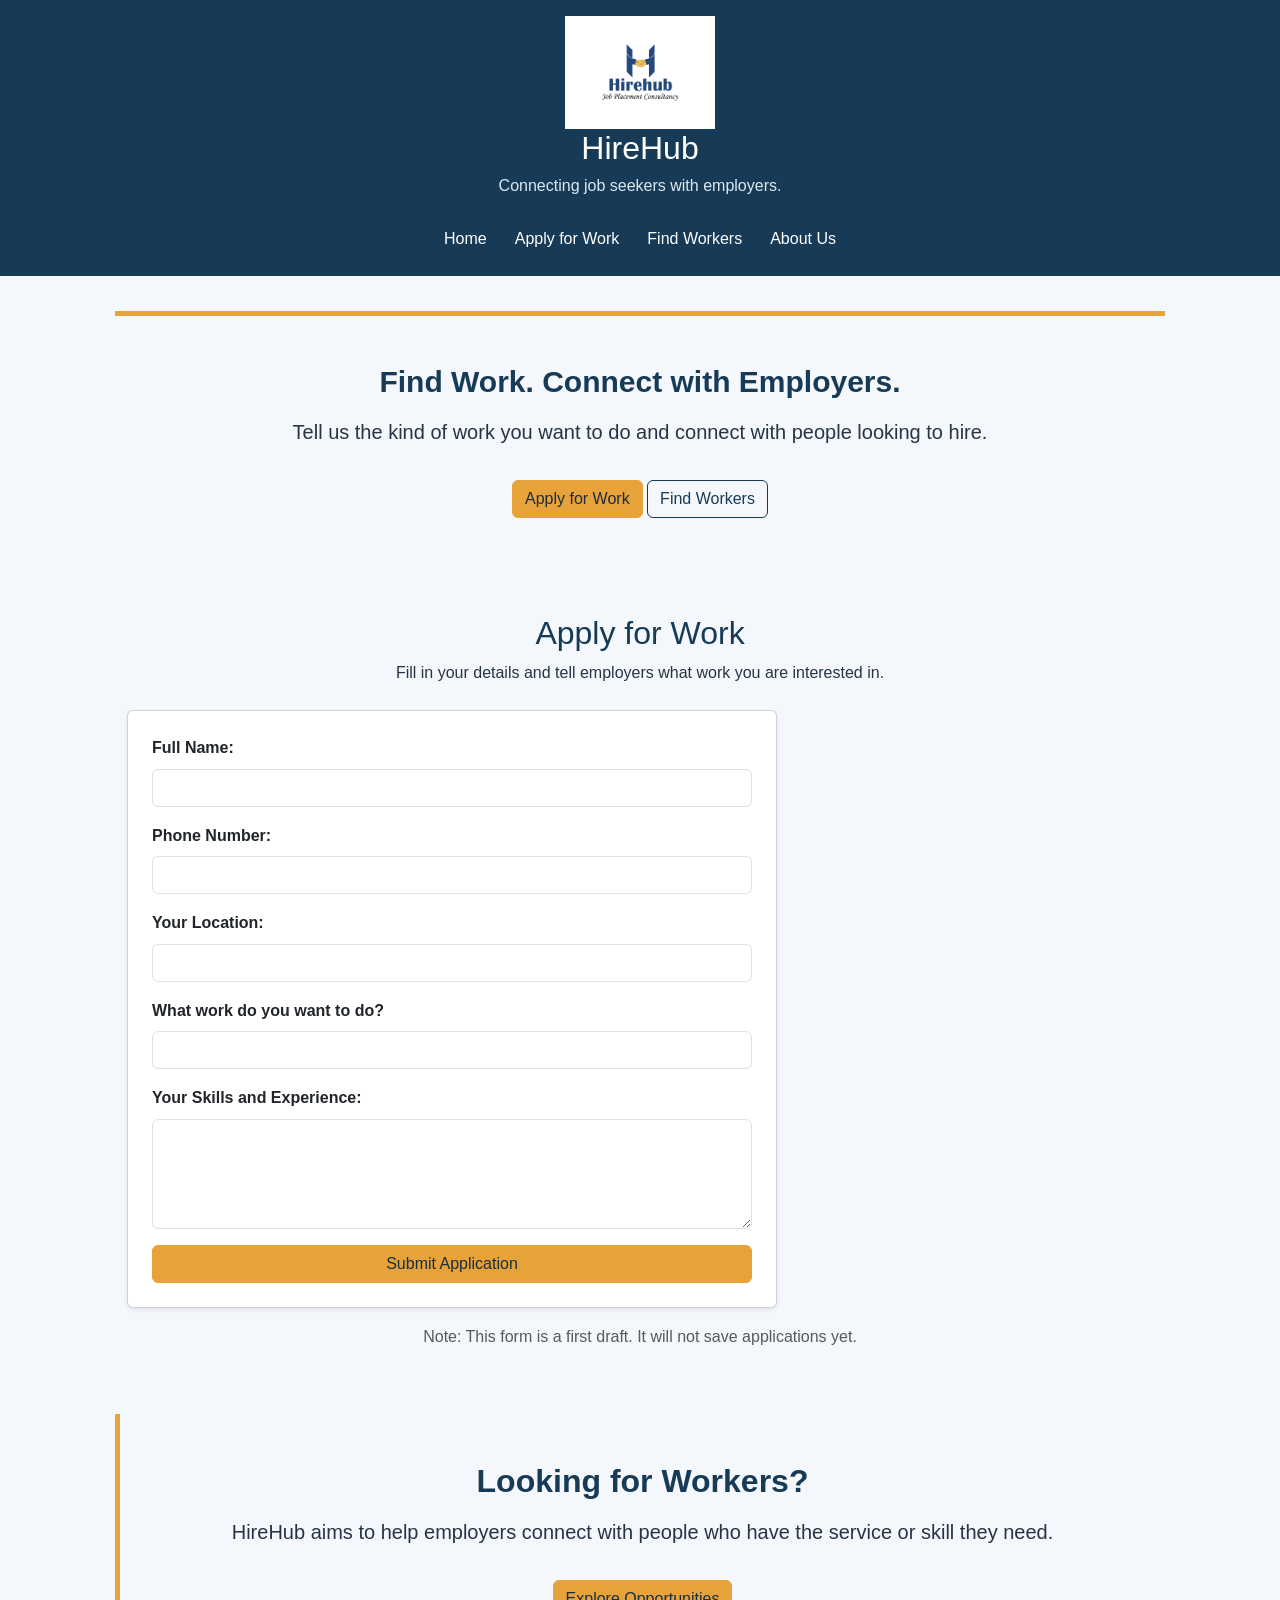
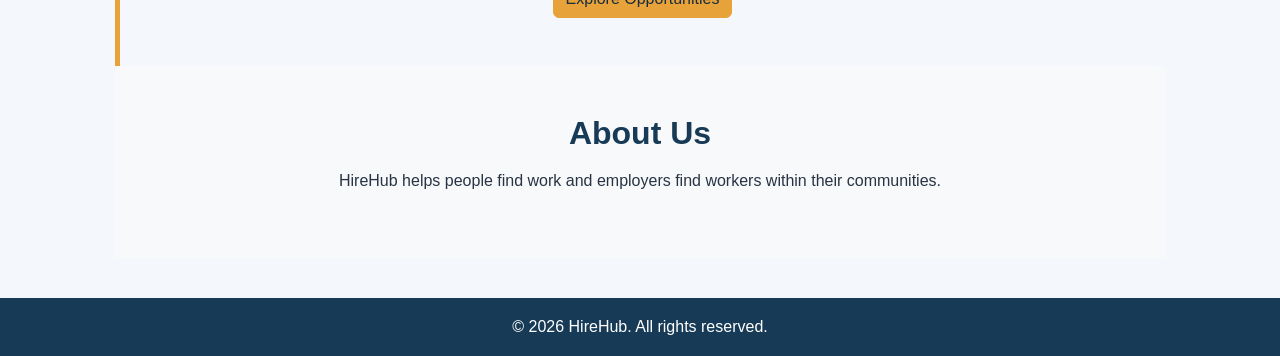
<file: index.html>
<!DOCTYPE html>
<html lang="en">
<head>
    <meta charset="UTF-8">
    <meta name="viewport" content="width=device-width, initial-scale=1.0">
    <title>HireHub</title>
    <link href="https://cdn.jsdelivr.net/npm/bootstrap@5.3.8/dist/css/bootstrap.min.css" rel="stylesheet">
<link rel="stylesheet" href="style.css">
</head>
<body>

    
<header class="text-white text-center p-3" style="background-color: #173b57;">

    <img src="images/logo.jpeg" alt="HireHub logo"
         style="max-width: 150px; height: auto;">

    <h1>HireHub</h1>
    <p>Connecting job seekers with employers.</p>

    <nav class="navbar justify-content-center">
        <a class="nav-link text-white mx-2" href="#home">Home</a>
        <a class="nav-link text-white mx-2" href="#apply">Apply for Work</a>
        <a class="nav-link text-white mx-2" href="#employers">Find Workers</a>
        <a class="nav-link text-white mx-2" href="#about">About Us</a>
    </nav>

</header>


    <main>
        
 <section id="home" class="container text-center py-5">

    <h2 class="display-5 fw-bold">
        Find Work. Connect with Employers.
    </h2>

    <p class="lead mt-3">
        Tell us the kind of work you want to do and connect with people looking to hire.
    </p>

    <a href="#apply" class="btn btn-primary mt-3">
        Apply for Work
    </a>

    <a href="#employers" class="btn btn-outline-primary mt-3">
        Find Workers
    </a>

</section>


        
<section id="apply" class="container py-5">

    <div class="text-center mb-4">
        <h2>Apply for Work</h2>
        <p>Fill in your details and tell employers what work you are interested in.</p>
    </div>

    <form class="card p-4 shadow-sm">

        <div class="mb-3">
            <label for="fullname" class="form-label">Full Name:</label>
            <input type="text" class="form-control" id="fullname" name="fullname" required>
        </div>

        <div class="mb-3">
            <label for="phone" class="form-label">Phone Number:</label>
            <input type="tel" class="form-control" id="phone" name="phone" required>
        </div>

        <div class="mb-3">
            <label for="location" class="form-label">Your Location:</label>
            <input type="text" class="form-control" id="location" name="location" required>
        </div>

        <div class="mb-3">
            <label for="work" class="form-label">What work do you want to do?</label>
            <input type="text" class="form-control" id="work" name="work" required>
        </div>

        <div class="mb-3">
            <label for="skills" class="form-label">Your Skills and Experience:</label>
            <textarea class="form-control" id="skills" name="skills" rows="4" required></textarea>
        </div>

        <button type="submit" class="btn btn-primary">
            Submit Application
        </button>

    </form>

    <p class="text-muted text-center mt-3">
        Note: This form is a first draft. It will not save applications yet.
    </p>

</section>

       
<section id="employers" class="container py-5 text-center">

    <h2 class="fw-bold">Looking for Workers?</h2>

    <p class="lead mt-3">
        HireHub aims to help employers connect with people
        who have the service or skill they need.
    </p>

    <a href="opportunities.html" class="btn btn-primary mt-3">
        Explore Opportunities
    </a>

</section>
        

<section id="about" class="container py-5 text-center bg-light">

    <h2 class="fw-bold">About Us</h2>

    <p class="mt-3">
        HireHub helps people find work and employers
        find workers within their communities.
    </p>

</section>

            </main>

   
<footer class="text-white text-center p-3" style="background-color: #173b57;">

    <p class="mb-0">
        &copy; 2026 HireHub. All rights reserved.
    </p>

</footer>


</body>
</html>
</file>
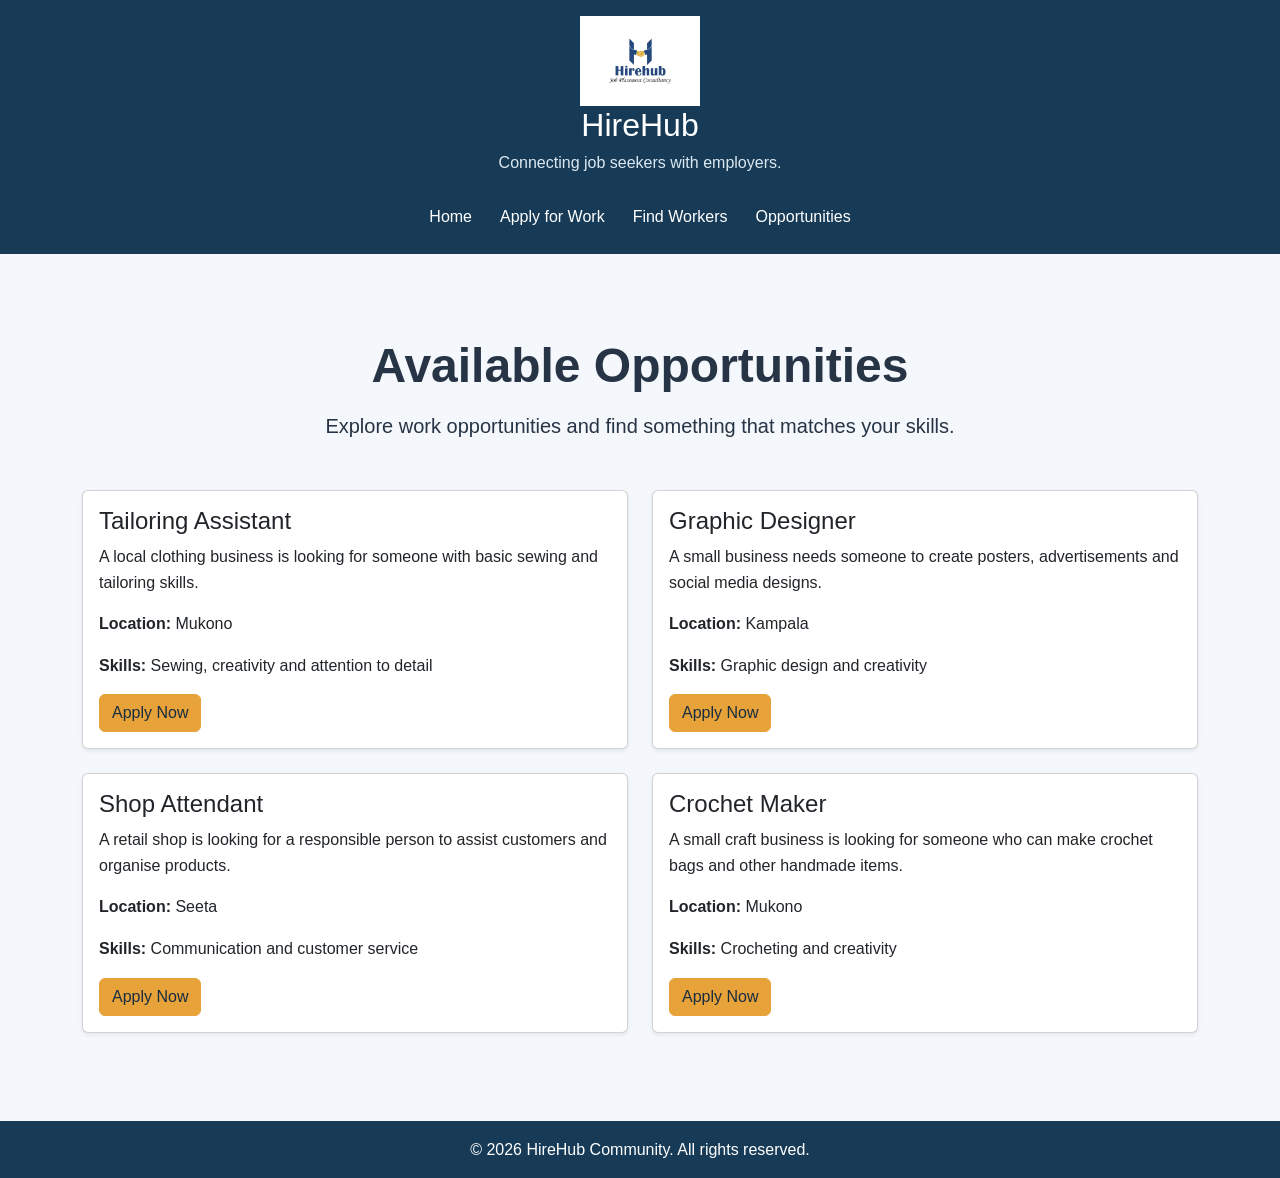
<file: opportunities.html>
<!DOCTYPE html>
<html lang="en">
<head>
    <meta charset="UTF-8">
    <meta name="viewport" content="width=device-width, initial-scale=1.0">

    <title>HireHub - Opportunities</title>

    <!-- Bootstrap CSS -->
    <link href="https://cdn.jsdelivr.net/npm/bootstrap@5.3.8/dist/css/bootstrap.min.css" rel="stylesheet">

    <!-- Custom CSS -->
    <link rel="stylesheet" href="style.css">
</head>

<body>

    <!-- Header -->
    <header class="text-white text-center p-3" style="background-color: #173b57;">
        <img src="images/logo.jpeg" alt="HireHub logo"
             style="max-width: 120px; height: auto;">

        <h1>HireHub</h1>
        <p>Connecting job seekers with employers.</p>

        <nav class="navbar justify-content-center">
            <a class="nav-link text-white mx-2" href="index.html">Home</a>
            <a class="nav-link text-white mx-2" href="index.html#apply">Apply for Work</a>
            <a class="nav-link text-white mx-2" href="index.html#employers">Find Workers</a>
            <a class="nav-link text-white mx-2" href="opportunities.html">Opportunities</a>
        </nav>
    </header>

    <!-- Main Content -->
    <main class="container py-5">

        <div class="text-center mb-5">
            <h2 class="display-5 fw-bold">Available Opportunities</h2>
            <p class="lead mt-3">
                Explore work opportunities and find something that matches your skills.
            </p>
        </div>

        
<div class="row g-4">

    <!-- Opportunity 1 -->
    <div class="col-md-6">
        <div class="card shadow-sm h-100">
            <div class="card-body">
                <h4 class="card-title">Tailoring Assistant</h4>
                <p class="card-text">
                    A local clothing business is looking for someone
                    with basic sewing and tailoring skills.
                </p>
                <p><strong>Location:</strong> Mukono</p>
                <p><strong>Skills:</strong> Sewing, creativity and attention to detail</p>
                <a href="index.html#apply" class="btn btn-primary">Apply Now</a>
            </div>
        </div>
    </div>

    <!-- Opportunity 2 -->
    <div class="col-md-6">
        <div class="card shadow-sm h-100">
            <div class="card-body">
                <h4 class="card-title">Graphic Designer</h4>
                <p class="card-text">
                    A small business needs someone to create posters,
                    advertisements and social media designs.
                </p>
                <p><strong>Location:</strong> Kampala</p>
                <p><strong>Skills:</strong> Graphic design and creativity</p>
                <a href="index.html#apply" class="btn btn-primary">Apply Now</a>
            </div>
        </div>
    </div>

    <!-- Opportunity 3 -->
    <div class="col-md-6">
        <div class="card shadow-sm h-100">
            <div class="card-body">
                <h4 class="card-title">Shop Attendant</h4>
                <p class="card-text">
                    A retail shop is looking for a responsible person
                    to assist customers and organise products.
                </p>
                <p><strong>Location:</strong> Seeta</p>
                <p><strong>Skills:</strong> Communication and customer service</p>
                <a href="index.html#apply" class="btn btn-primary">Apply Now</a>
            </div>
        </div>
    </div>

    <!-- Opportunity 4 -->
    <div class="col-md-6">
        <div class="card shadow-sm h-100">
            <div class="card-body">
                <h4 class="card-title">Crochet Maker</h4>
                <p class="card-text">
                    A small craft business is looking for someone
                    who can make crochet bags and other handmade items.
                </p>
                <p><strong>Location:</strong> Mukono</p>
                <p><strong>Skills:</strong> Crocheting and creativity</p>
                <a href="index.html#apply" class="btn btn-primary">Apply Now</a>
            </div>
        </div>
    </div>

</div>


    </main>

    <!-- Footer -->
    <footer class="text-white text-center p-3"
            style="background-color: #173b57;">
        <p class="mb-0">&copy; 2026 HireHub Community. All rights reserved.</p>
    </footer>

</body>
</html>
</file>
<file: style.css>
* {
    box-sizing: border-box;
}

html {
    scroll-behavior: smooth;
}

body {
    margin: 0;
    font-family: Arial, sans-serif;
    background-color: #f4f7fb;
    color: #263445;
    line-height: 1.6;
}

/* Header */
header {
    background-color: #173b57;
    color: white;
    padding: 24px 7%;
    text-align: center;
}

header h1 {
    margin: 0;
    font-size: 32px;
}

header p {
    margin: 6px 0 20px;
    color: #dce8f1;
}

/* Navigation */
nav {
    display: flex;
    justify-content: center;
    flex-wrap: wrap;
    gap: 12px;
}

nav a {
    color: white;
    text-decoration: none;
    padding: 9px 14px;
    border-radius: 6px;
    font-weight: bold;
}

nav a:hover {
    background-color: #2c5877;
}

/* Main content */
main {
    width: 86%;
    max-width: 1050px;
    margin: 35px auto;
}

section {
    scroll-margin-top: 20px;
}

section h2 {
    color: #173b57;
    margin-top: 0;
}

#home {
    text-align: center;
    padding: 50px 30px;
    border-top: 5px solid #e8a23a;
}

#home h2 {
    font-size: 30px;
    color: #173b57;
}
/* Application form */
form {
    max-width: 650px;
    margin-top: 22px;
}

label {
    display: inline-block;
    margin-bottom: 6px;
    font-weight: bold;
}

input:not(.form-control),
textarea:not(.form-control) {
    width: 100%;
    padding: 12px;
    border: 1px solid #cbd5df;
    border-radius: 6px;
    font-family: inherit;
    font-size: 15px;
    background-color: white;
}

input:focus,
textarea:focus {
    outline: 2px solid #8bbce0;
    border-color: #246b9b;
}

textarea {
    resize: vertical;
}

button:not(.btn) {
    background-color: #e8a23a;
    color: #172d40;
    border: none;
    border-radius: 6px;
    padding: 13px 22px;
    font-size: 16px;
    font-weight: bold;
    cursor: pointer;
}

button:not(.btn):hover {
    background-color: #d89025;
}

/* Employers section */
#employers {
    border-left: 5px solid #e8a23a;
}

/* Footer */
footer {
    background-color: #173b57;
    color: white;
    text-align: center;
    padding: 22px;
    margin-top: 40px;
}

footer p {
    margin: 0;
}

/* Smaller screens */
@media (max-width: 600px) {
    header {
        padding: 22px 5%;
    }

    header h1 {
        font-size: 26px;
    }

    nav {
        gap: 5px;
    }

    nav a {
        padding: 8px;
        font-size: 14px;
    }

    main {
        width: 92%;
        margin: 20px auto;
    }

    section {
        padding: 20px;
    }

    #home h2 {
        font-size: 24px;
    }

    button {
        width: 100%;
    }
}
.btn-primary {
    background-color: #e8a23a;
    border-color: #e8a23a;
    color: #172d40;
}

.btn-primary:hover {
    background-color: #d89025;
    border-color: #d89025;
    color: #172d40;
}

.btn-outline-primary {
    color: #173b57;
    border-color: #173b57;
}

.btn-outline-primary:hover {
    background-color: #173b57;
    border-color: #173b57;
    color: white;
}
</file>
